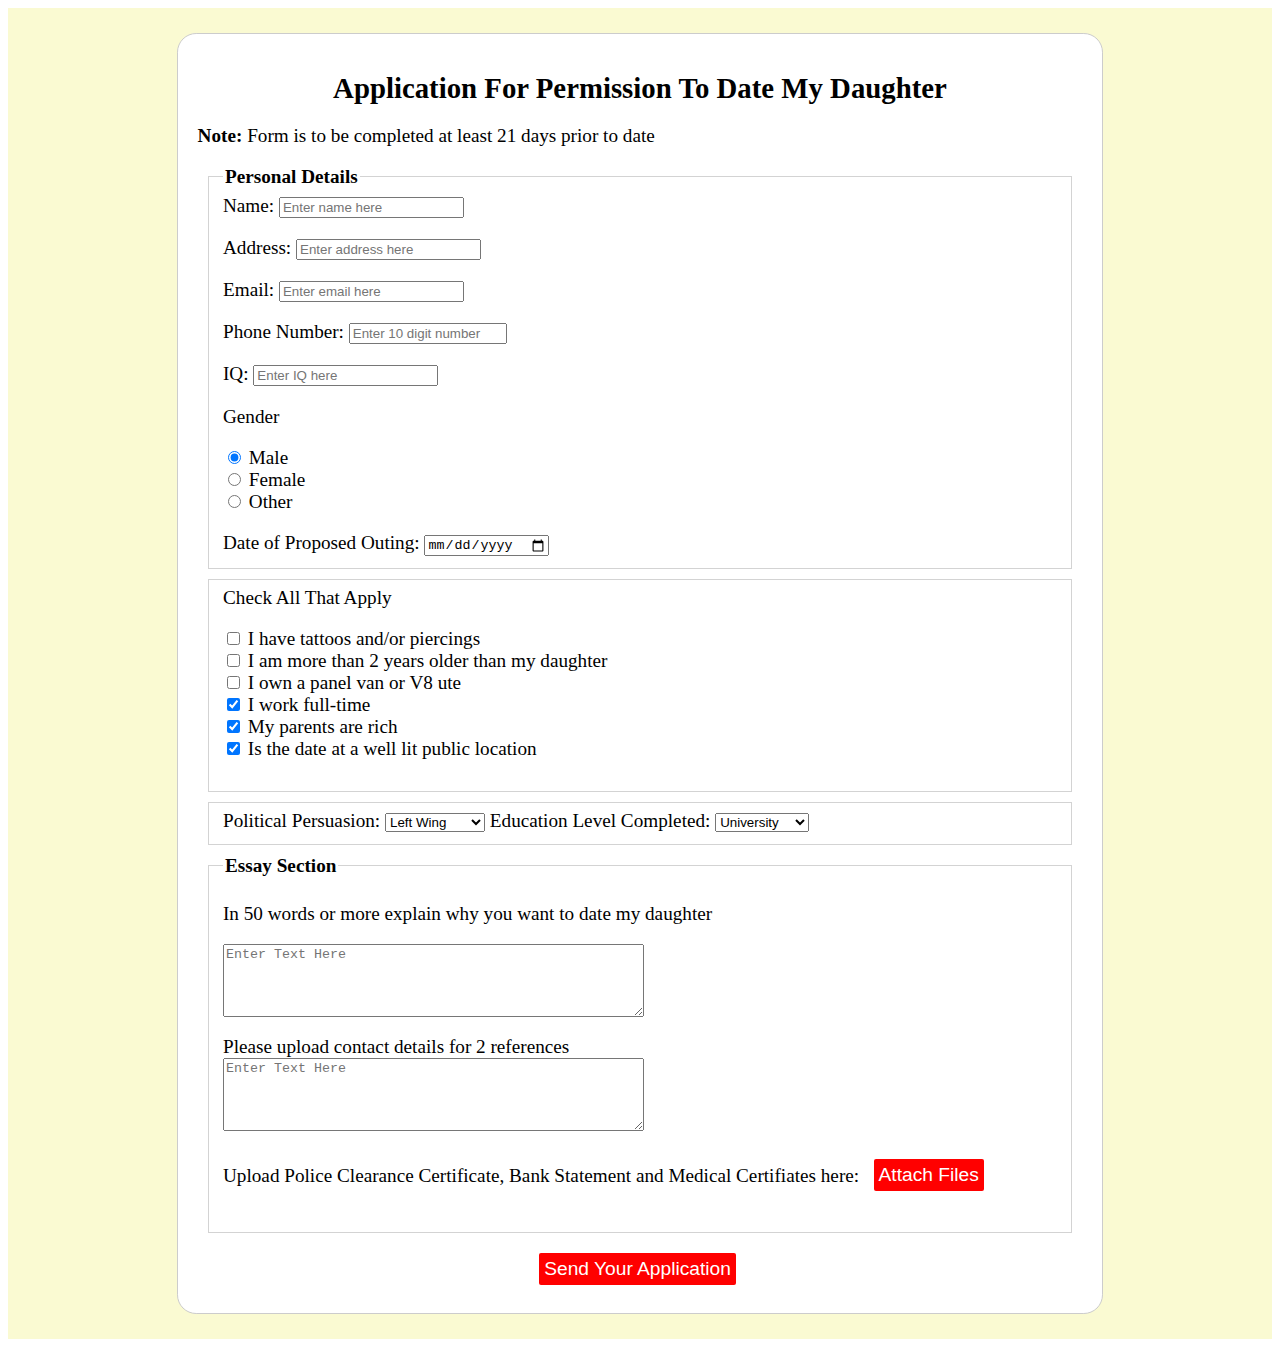
<file: survey-form/index.html>
<!DOCTYPE html>
<html lang="en">
<head>
    <meta charset="UTF-8">
	<link rel="stylesheet" href="style.css">
	<meta name="viewport" content="width=device-width, initial-scale=1.0">
	<title>Survey Form</title>
    <script src="https://cdn.freecodecamp.org/testable-projects-fcc/v1/bundle.js"></script>
</head>
<body>
    <div id="outside">
    <form id="survey-form" action="/my-handling-form-page" method="post">
    <h1 id="title">Application for permission to date my daughter</h1>
    <p id="description"><b>Note:</b> Form is to be completed at least 21 days prior to date</p>
    
    <fieldset>
        <legend>Personal Details</legend>
        <div>
            <label id="name-label" for="name">Name:</label>
            <input type="text" required id="name" name="user_name" placeholder="Enter name here">   </div>
            <div>
            <label for="address-label">Address:</label>
            <input type="Address" id="address" name="Address" placeholder="Enter address here">   </div>
            <div>
            <label id="email-label" for="Email">Email:</label>
            <input type="email" required id="email" name="user_email" placeholder="Enter email here">   </div>
            <div>
            <label id="number-label" for="phone">Phone Number:</label>
            <input type="number" id="number" name="user_name" placeholder="Enter 10 digit number" min="1" max="9">  </div>
            <div>
            <label id="iq-label" for="iq">IQ:</label>
            <input type="number" id="iq" name="iq" placeholder="Enter IQ here">   </div>
        <div>
        <label for="Gender">Gender</label>
        <p>
            <input type="radio" name="gender" value="male" checked> Male<br>
            <input type="radio" name="gender" value="female"> Female<br>
            <input type="radio" name="gender" value="other"> Other
        </p>
        </div>
        <label for="date-label">Date of Proposed Outing:</label>
        <input type="date" name="bday">
    
    </fieldset>
    <fieldset>
        <label for="Gender">Check All That Apply</label>
        <p>
        <input type="checkbox" name="tattoo" value="tattoo"> I have tattoos and/or piercings<br>
        <input type="checkbox" name="age" value="Car"> I am more than 2 years older than my daughter<br>
        <input type="checkbox" name="car" value="car"> I own a panel van or V8 ute<br>
        <input type="checkbox" name="work" value="work" checked> I work full-time<br>
        <input type="checkbox" name="rich" value="rich" checked> My parents are rich<br>
        <input type="checkbox" name="loc" value="loc" checked> Is the date at a well lit public location<br>
        </p>
    </fieldset>    
    <fieldset>
        <div>
        <label for="politics">Political Persuasion:</label>
        <select id="dropdown">
    <option value="left">Left Wing</option>
    <option value="right">Right Wing</option>
    <option value="conservative">Conservative</option>
    <option value="nazi">Nazi</option>
    </select>

        <label for="politics">Education Level Completed:</label>
        <select id="dropdown2">
    <option value="University">University</option>
    <option value="College">College</option>
    <option value="Secondary">High School</option>  
    <option value="None">None</option>
    </select>
        </div>
    </fieldset>    
    <fieldset>
        <legend>Essay Section</legend>
        <div>
        <label for="msg"></label>
        <p> In 50 words or more explain why you want to date my daughter</p>
        <textarea id="msg" name="user_message" rows="4" cols="50" placeholder="Enter Text Here"></textarea>   </div>
        <div>
        <label for="msg">Please upload contact details for 2 references</label><br>
        <textarea id="msg2" name="user_message" rows="4" cols="50" placeholder="Enter Text Here"></textarea>   </div>
        <p>Upload Police Clearance Certificate, Bank Statement and Medical Certifiates here:
        <button>Attach Files</button></p>
    </fieldset>
    <div id="submitbutton">
        <button type="submit" id="submit">Send your application</button>   </div>
    </form>
    </div>
</body>
</html>
</file>
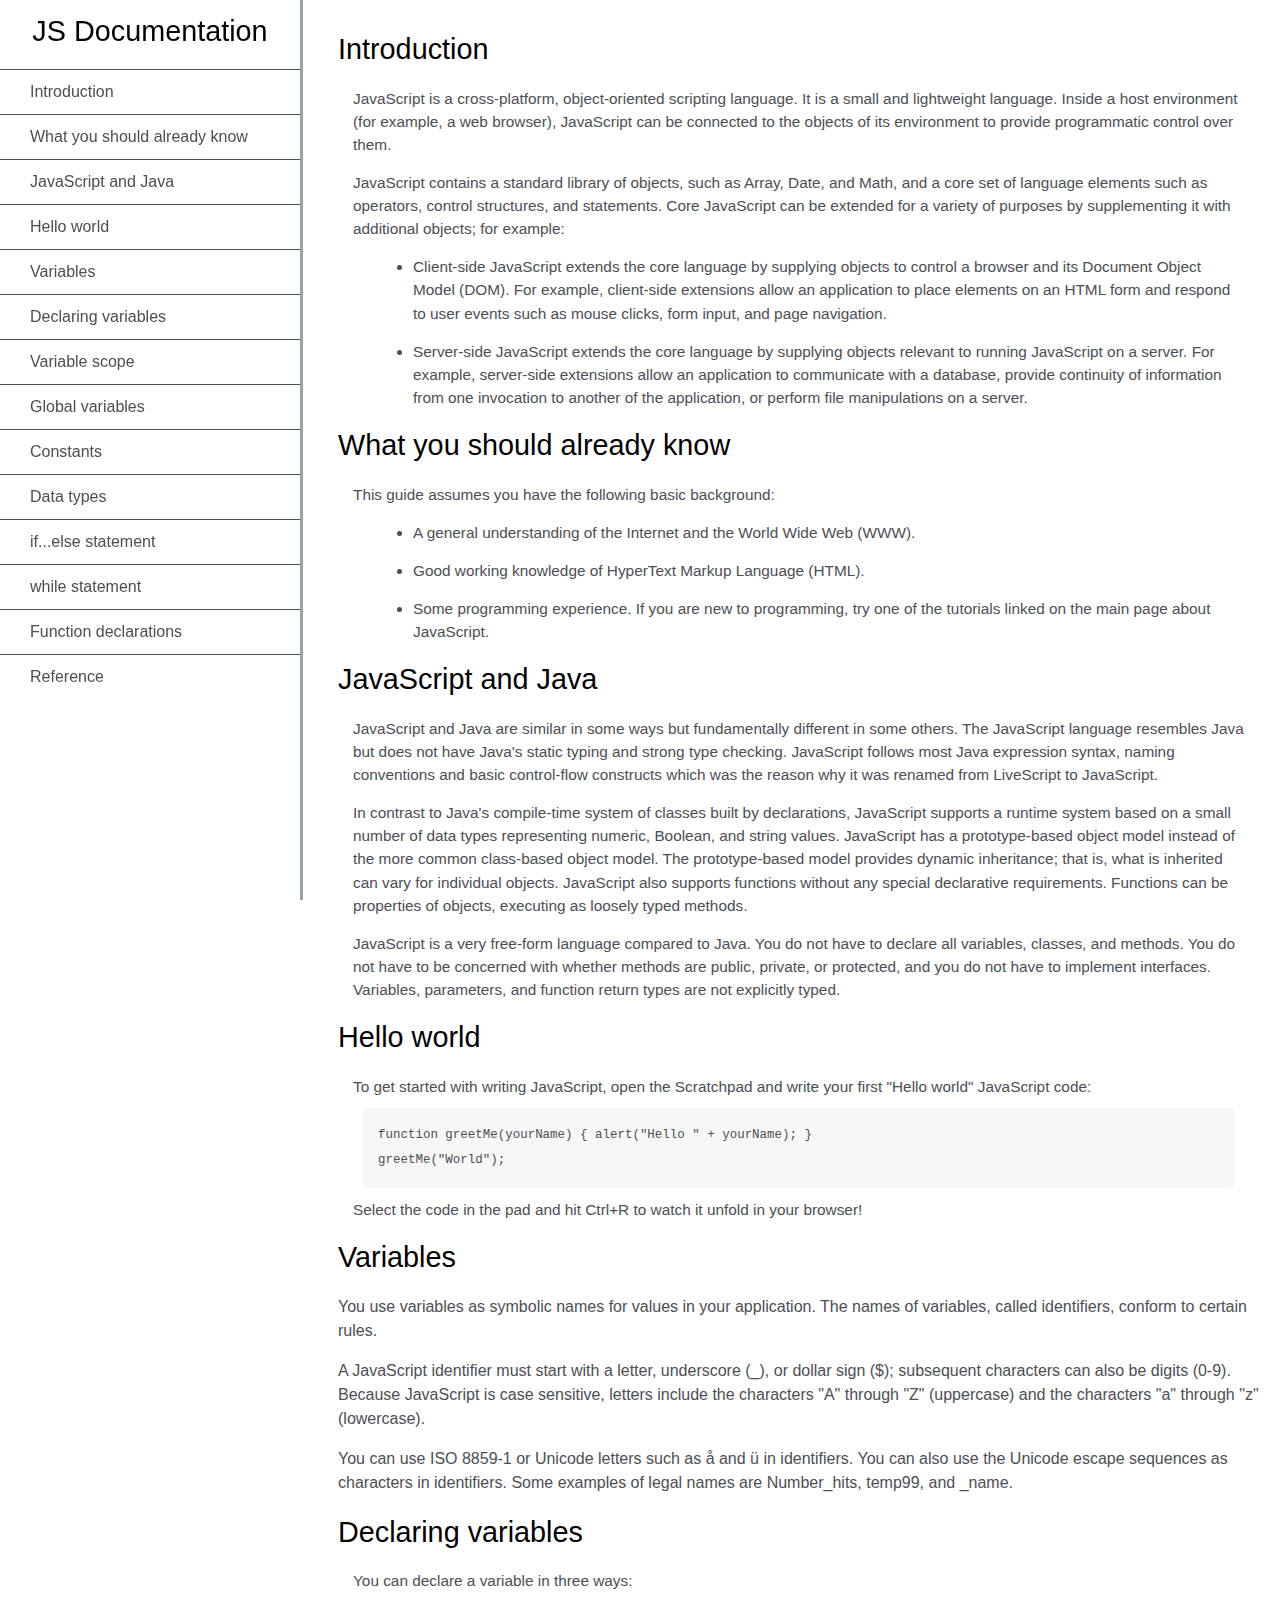
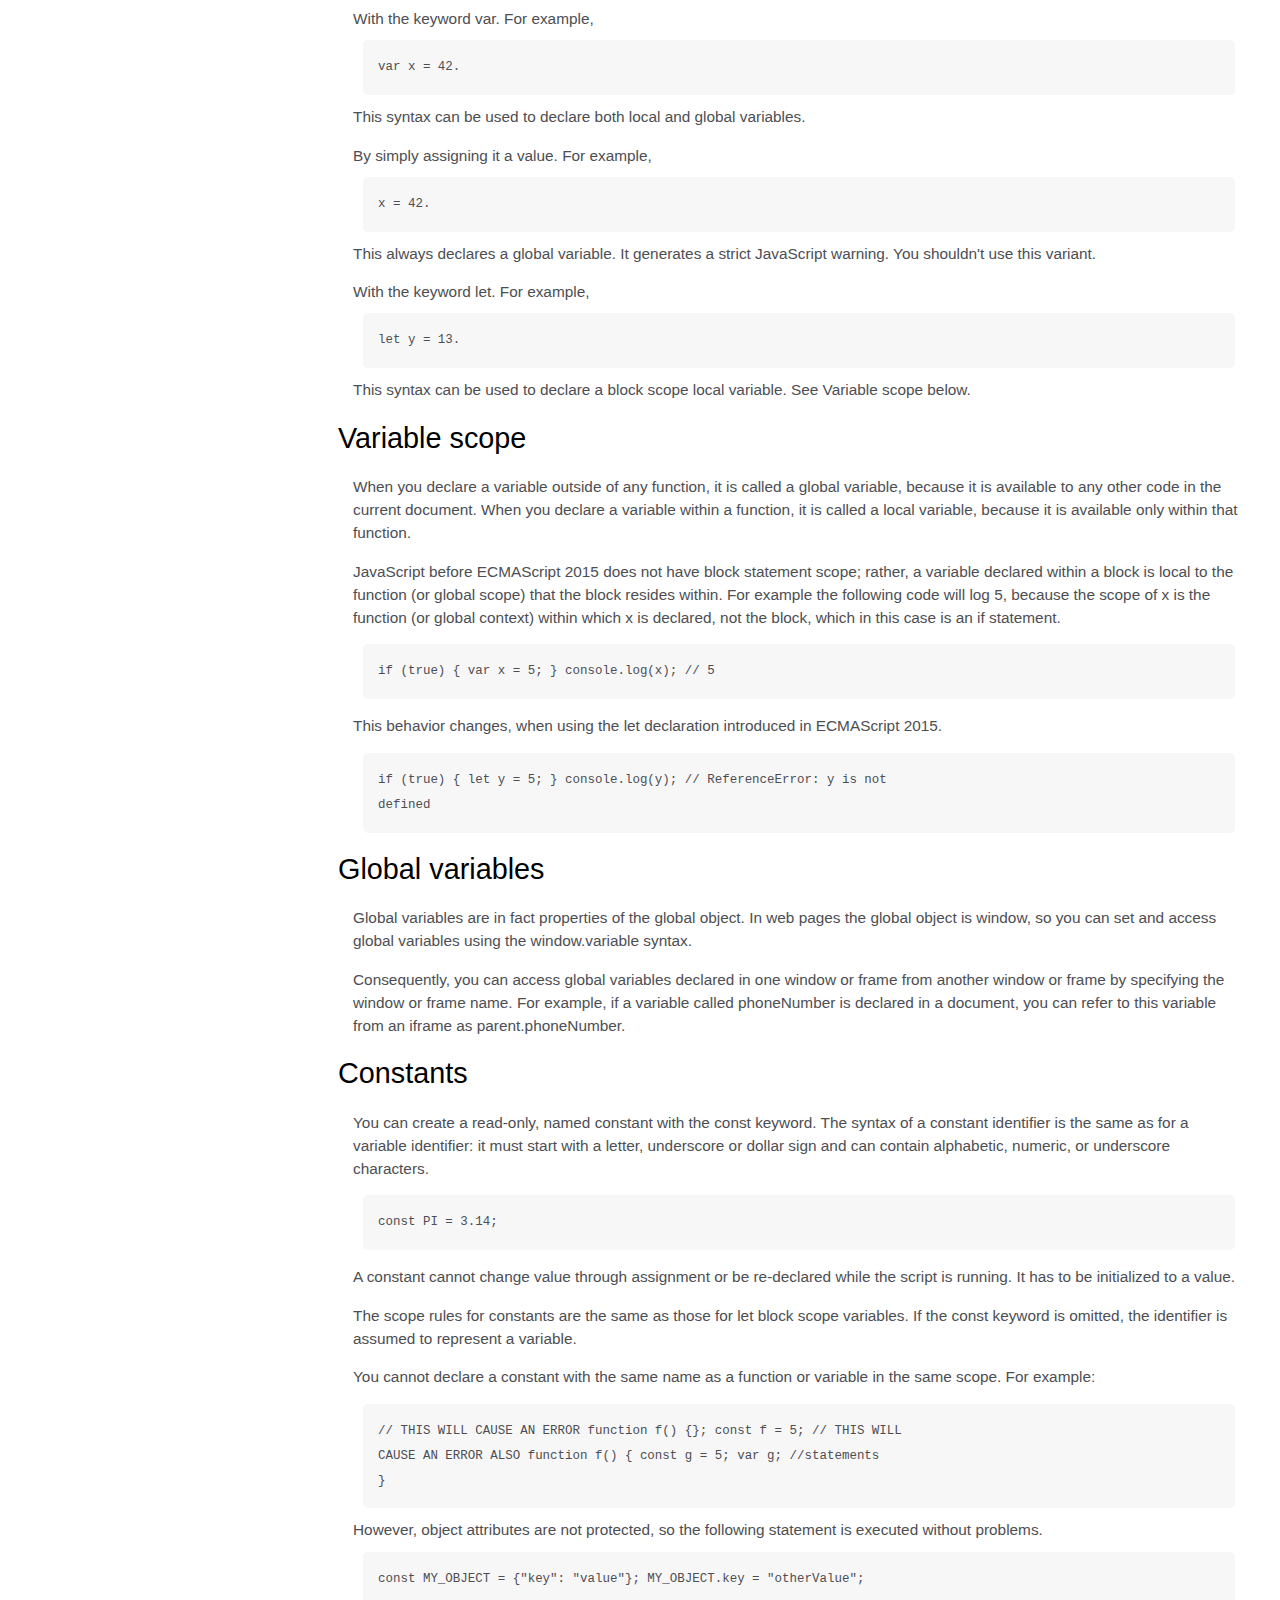
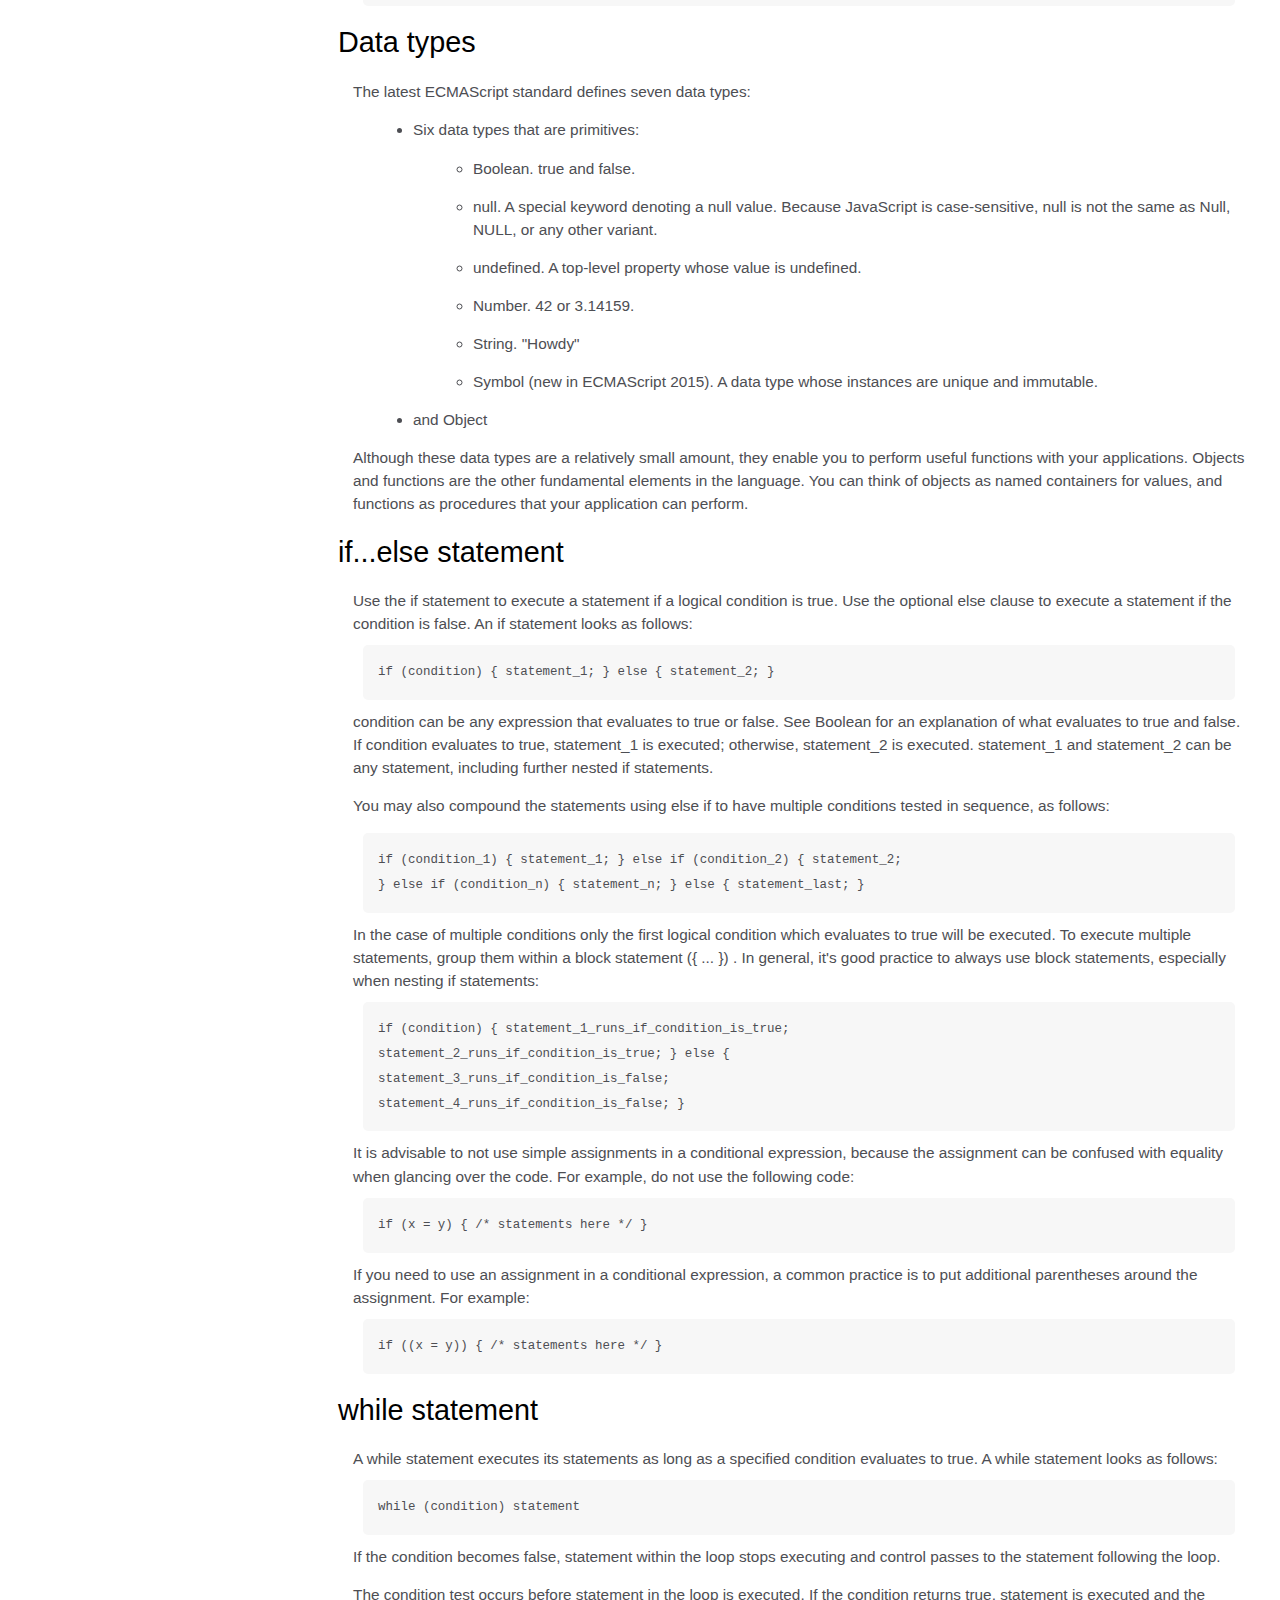
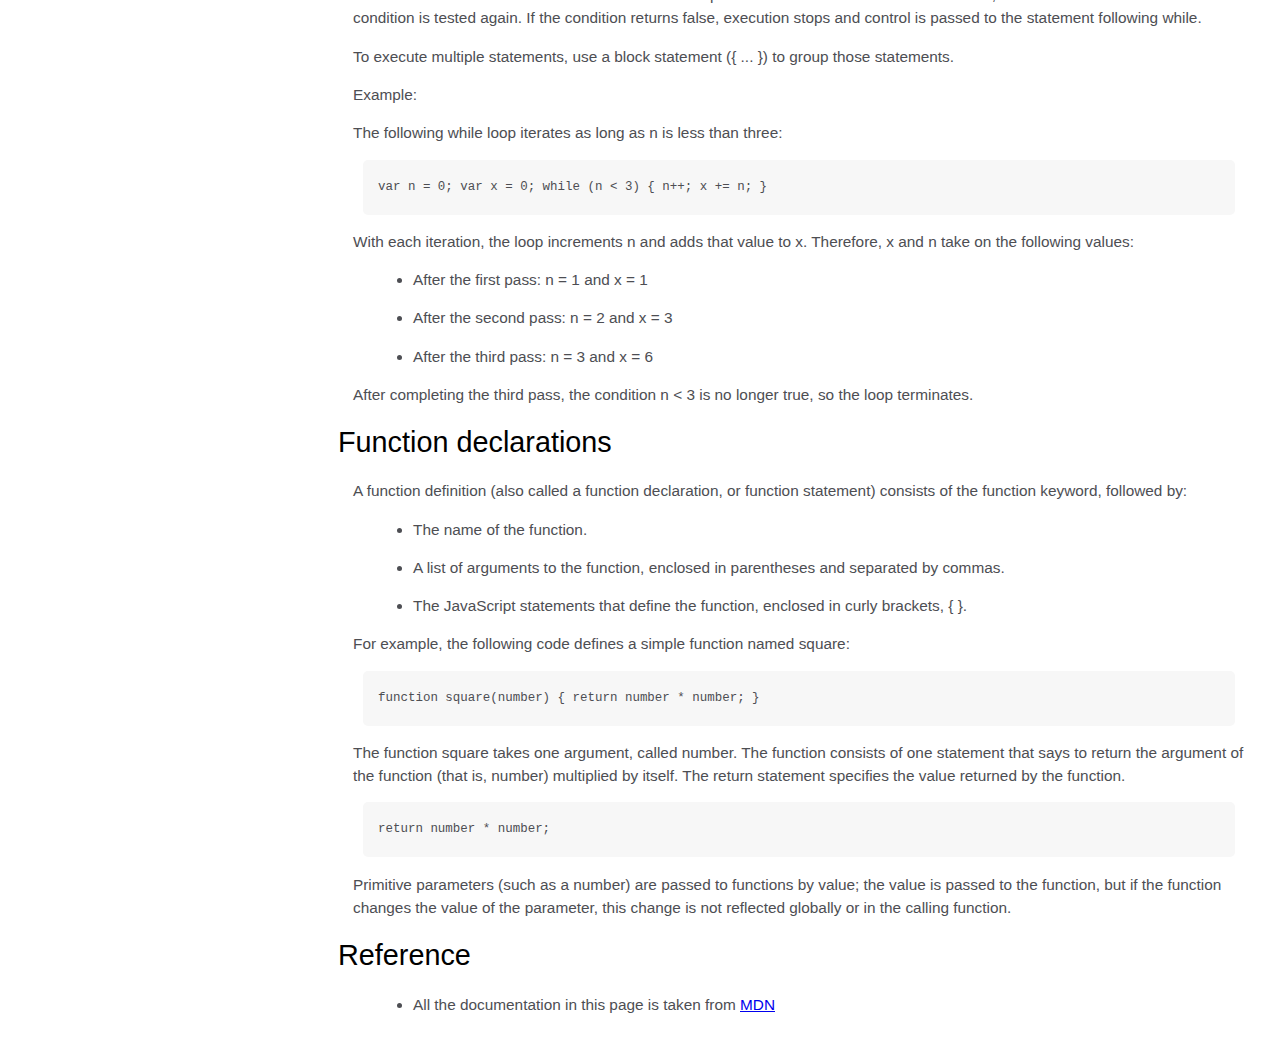
<file: technical-documentation-page/index.html>
<!DOCTYPE html>
<html lang="en">
<head>
	<link rel="stylesheet" href="style.css">
	<meta charset="UTF-8">
    <title>Technical Documentation Page</title>
	<meta name="viewport" content="width=device-width, initial-scale=1.0">
</head>
<body>
  <nav id="navbar">
  <header>JS Documentation</header>
  <ul>
    <li><a class="nav-link" href="#Introduction">Introduction</a></li>
    <li><a class="nav-link" href="#What_you_should_already_know" >What you should already know</a>
    </li>
    <li>
      <a class="nav-link" href="#JavaScript_and_Java">JavaScript and Java</a>
    </li>
    <li><a class="nav-link" href="#Hello_world">Hello world</a></li>
    <li><a class="nav-link" href="#Variables">Variables</a></li>
    <li>
      <a class="nav-link" href="#Declaring_variables">Declaring variables</a>
    </li>
    <li><a class="nav-link" href="#Variable_scope">Variable scope</a></li>
    <li><a class="nav-link" href="#Global_variables">Global variables</a></li>
    <li><a class="nav-link" href="#Constants">Constants</a></li>
    <li><a class="nav-link" href="#Data_types">Data types</a></li>
    <li>
      <a class="nav-link" href="#if...else_statement">if...else statement</a>
    </li>
    <li><a class="nav-link" href="#while_statement">while statement</a></li>
    <li>
      <a class="nav-link" href="#Function_declarations" >Function declarations</a>
    </li>
    <li><a class="nav-link" href="#Reference">Reference</a></li>
  </ul>
</nav>
<main id="main-doc">
  <section class="main-section" id="Introduction">
    <header>Introduction</header>
    <article>
      <p>
        JavaScript is a cross-platform, object-oriented scripting language. It is a small and lightweight language. Inside a host environment (for
        example, a web browser), JavaScript can be connected to the objects of its environment to provide programmatic control over them.
      </p>

      <p>
        JavaScript contains a standard library of objects, such as Array, Date, and Math, and a core set of language elements such as operators, control
        structures, and statements. Core JavaScript can be extended for a variety of purposes by supplementing it with additional objects; for
        example:
      </p>
      <ul>
        <li>
          Client-side JavaScript extends the core language by supplying objects to control a browser and its Document Object Model (DOM). For example,
          client-side extensions allow an application to place elements on an HTML form and respond to user events such as mouse clicks, form input,
          and page navigation.
        </li>
        <li>
          Server-side JavaScript extends the core language by supplying objects relevant to running JavaScript on a server. For example, server-side
          extensions allow an application to communicate with a database, provide continuity of information from one invocation to another of
          the application, or perform file manipulations on a server.
        </li>
      </ul>
    </article>
  </section>
  <section class="main-section" id="What_you_should_already_know">
    <header>What you should already know</header>
    <article>
      <p>This guide assumes you have the following basic background:</p>

      <ul>
        <li>
          A general understanding of the Internet and the World Wide Web (WWW).
        </li>
        <li>Good working knowledge of HyperText Markup Language (HTML).</li>
        <li>
          Some programming experience. If you are new to programming, try one of the tutorials linked on the main page about JavaScript.
        </li>
      </ul>
    </article>
  </section>
  <section class="main-section" id="JavaScript_and_Java">
    <header>JavaScript and Java</header>
    <article>
      <p>
        JavaScript and Java are similar in some ways but fundamentally different
        in some others. The JavaScript language resembles Java but does not have
        Java's static typing and strong type checking. JavaScript follows most
        Java expression syntax, naming conventions and basic control-flow
        constructs which was the reason why it was renamed from LiveScript to
        JavaScript.
      </p>

      <p>
        In contrast to Java's compile-time system of classes built by
        declarations, JavaScript supports a runtime system based on a small
        number of data types representing numeric, Boolean, and string values.
        JavaScript has a prototype-based object model instead of the more common
        class-based object model. The prototype-based model provides dynamic
        inheritance; that is, what is inherited can vary for individual objects.
        JavaScript also supports functions without any special declarative
        requirements. Functions can be properties of objects, executing as
        loosely typed methods.
      </p>
      <p>
        JavaScript is a very free-form language compared to Java. You do not
        have to declare all variables, classes, and methods. You do not have to
        be concerned with whether methods are public, private, or protected, and
        you do not have to implement interfaces. Variables, parameters, and
        function return types are not explicitly typed.
      </p>
    </article>
  </section>
  <section class="main-section" id="Hello_world">
    <header>Hello world</header>
    <article>
      To get started with writing JavaScript, open the Scratchpad and write your
      first "Hello world" JavaScript code:
      <code
        >function greetMe(yourName) { alert("Hello " + yourName); }
        greetMe("World");
      </code>

      Select the code in the pad and hit Ctrl+R to watch it unfold in your
      browser!
    </article>
  </section>
  <section class="main-section" id="Variables">
    <header>Variables</header>
    <p>
      You use variables as symbolic names for values in your application. The
      names of variables, called identifiers, conform to certain rules.
    </p>
    <p>
      A JavaScript identifier must start with a letter, underscore (_), or
      dollar sign ($); subsequent characters can also be digits (0-9). Because
      JavaScript is case sensitive, letters include the characters "A" through
      "Z" (uppercase) and the characters "a" through "z" (lowercase).
    </p>
    <p>
      You can use ISO 8859-1 or Unicode letters such as å and ü in identifiers.
      You can also use the Unicode escape sequences as characters in
      identifiers. Some examples of legal names are Number_hits, temp99, and
      _name.
    </p>
  </section>
  <section class="main-section" id="Declaring_variables">
    <header>Declaring variables</header>
    <article>
      You can declare a variable in three ways:
      <p>
        With the keyword var. For example, <code>var x = 42.</code> This syntax
        can be used to declare both local and global variables.
      </p>
      <p>
        By simply assigning it a value. For example, <code>x = 42.</code> This
        always declares a global variable. It generates a strict JavaScript
        warning. You shouldn't use this variant.
      </p>
      <p>
        With the keyword let. For example,<code> let y = 13.</code> This syntax
        can be used to declare a block scope local variable. See Variable scope
        below.
      </p>
    </article>
  </section>
  <section class="main-section" id="Variable_scope">
    <header>Variable scope</header>
    <article>
      <p>
        When you declare a variable outside of any function, it is called a
        global variable, because it is available to any other code in the
        current document. When you declare a variable within a function, it is
        called a local variable, because it is available only within that
        function.
      </p>

      <p>
        JavaScript before ECMAScript 2015 does not have block statement scope;
        rather, a variable declared within a block is local to the function (or
        global scope) that the block resides within. For example the following
        code will log 5, because the scope of x is the function (or global
        context) within which x is declared, not the block, which in this case
        is an if statement.
      </p>
      <code>if (true) { var x = 5; } console.log(x); // 5</code>
      <p>
        This behavior changes, when using the let declaration introduced in
        ECMAScript 2015.
      </p>

      <code
        >if (true) { let y = 5; } console.log(y); // ReferenceError: y is not
        defined</code
      >
    </article>
  </section>
  <section class="main-section" id="Global_variables">
    <header>Global variables</header>
    <article>
      <p>
        Global variables are in fact properties of the global object. In web
        pages the global object is window, so you can set and access global
        variables using the window.variable syntax.
      </p>

      <p>
        Consequently, you can access global variables declared in one window or
        frame from another window or frame by specifying the window or frame
        name. For example, if a variable called phoneNumber is declared in a
        document, you can refer to this variable from an iframe as
        parent.phoneNumber.
      </p>
    </article>
  </section>
  <section class="main-section" id="Constants">
    <header>Constants</header>
    <article>
      <p>
        You can create a read-only, named constant with the const keyword. The
        syntax of a constant identifier is the same as for a variable
        identifier: it must start with a letter, underscore or dollar sign and
        can contain alphabetic, numeric, or underscore characters.
      </p>

      <code>const PI = 3.14;</code>
      <p>
        A constant cannot change value through assignment or be re-declared
        while the script is running. It has to be initialized to a value.
      </p>

      <p>
        The scope rules for constants are the same as those for let block scope
        variables. If the const keyword is omitted, the identifier is assumed to
        represent a variable.
      </p>

      <p>
        You cannot declare a constant with the same name as a function or
        variable in the same scope. For example:
      </p>

      <code
        >// THIS WILL CAUSE AN ERROR function f() {}; const f = 5; // THIS WILL
        CAUSE AN ERROR ALSO function f() { const g = 5; var g; //statements
        }</code
      >
      However, object attributes are not protected, so the following statement
      is executed without problems.
      <code
        >const MY_OBJECT = {"key": "value"}; MY_OBJECT.key = "otherValue";</code
      >
    </article>
  </section>
  <section class="main-section" id="Data_types">
    <header>Data types</header>
    <article>
      <p>The latest ECMAScript standard defines seven data types:</p>
      <ul>
        <li>
          <p>Six data types that are primitives:</p>
          <ul>
            <li>Boolean. true and false.</li>
            <li>
              null. A special keyword denoting a null value. Because JavaScript
              is case-sensitive, null is not the same as Null, NULL, or any
              other variant.
            </li>
            <li>undefined. A top-level property whose value is undefined.</li>
            <li>Number. 42 or 3.14159.</li>
            <li>String. "Howdy"</li>
            <li>
              Symbol (new in ECMAScript 2015). A data type whose instances are
              unique and immutable.
            </li>
          </ul>
        </li>

        <li>and Object</li>
      </ul>
      Although these data types are a relatively small amount, they enable you
      to perform useful functions with your applications. Objects and functions
      are the other fundamental elements in the language. You can think of
      objects as named containers for values, and functions as procedures that
      your application can perform.
    </article>
  </section>
  <section class="main-section" id="if...else_statement">
    <header>if...else statement</header>
    <article>
      Use the if statement to execute a statement if a logical condition is
      true. Use the optional else clause to execute a statement if the condition
      is false. An if statement looks as follows:

      <code>if (condition) { statement_1; } else { statement_2; }</code>
      condition can be any expression that evaluates to true or false. See
      Boolean for an explanation of what evaluates to true and false. If
      condition evaluates to true, statement_1 is executed; otherwise,
      statement_2 is executed. statement_1 and statement_2 can be any statement,
      including further nested if statements.
      <p>
        You may also compound the statements using else if to have multiple
        conditions tested in sequence, as follows:
      </p>
      <code
        >if (condition_1) { statement_1; } else if (condition_2) { statement_2;
        } else if (condition_n) { statement_n; } else { statement_last; }
      </code>
      In the case of multiple conditions only the first logical condition which
      evaluates to true will be executed. To execute multiple statements, group
      them within a block statement ({ ... }) . In general, it's good practice
      to always use block statements, especially when nesting if statements:

      <code
        >if (condition) { statement_1_runs_if_condition_is_true;
        statement_2_runs_if_condition_is_true; } else {
        statement_3_runs_if_condition_is_false;
        statement_4_runs_if_condition_is_false; }</code>
        
      It is advisable to not use simple assignments in a conditional expression,
      because the assignment can be confused with equality when glancing over
      the code. For example, do not use the following code:
      <code>if (x = y) { /* statements here */ }</code> If you need to use an
      assignment in a conditional expression, a common practice is to put
      additional parentheses around the assignment. For example:

      <code>if ((x = y)) { /* statements here */ }</code>
    </article>
  </section>
  <section class="main-section" id="while_statement">
    <header>while statement</header>
    <article>
      A while statement executes its statements as long as a specified condition evaluates to true. A while statement looks as follows:

      <code>while (condition) statement</code> If the condition becomes false, statement within the loop stops executing and control passes to the
      statement following the loop.

      <p>
        The condition test occurs before statement in the loop is executed. If the condition returns true, statement is executed and the condition is
        tested again. If the condition returns false, execution stops and control is passed to the statement following while.
      </p>

      <p>
        To execute multiple statements, use a block statement ({ ... }) to group those statements.
      </p>

      Example:

      <p>The following while loop iterates as long as n is less than three:</p>

      <code>var n = 0; var x = 0; while (n &lt; 3) { n++; x += n; }</code>
      <p>
        With each iteration, the loop increments n and adds that value to x. Therefore, x and n take on the following values:
      </p>

      <ul>
        <li>After the first pass: n = 1 and x = 1</li>
        <li>After the second pass: n = 2 and x = 3</li>
        <li>After the third pass: n = 3 and x = 6</li>
      </ul>
      <p>
        After completing the third pass, the condition n &lt; 3 is no longer true, so the loop terminates.
      </p>
    </article>
  </section>
  <section class="main-section" id="Function_declarations">
    <header>Function declarations</header>
    <article>
      A function definition (also called a function declaration, or function statement) consists of the function keyword, followed by:

      <ul>
        <li>The name of the function.</li>
        <li>
          A list of arguments to the function, enclosed in parentheses and separated by commas.
        </li>
        <li>
          The JavaScript statements that define the function, enclosed in curly brackets, { }.
        </li>
      </ul>
      <p>
        For example, the following code defines a simple function named square:
      </p>

      <code>function square(number) { return number * number; }</code>
      <p>
        The function square takes one argument, called number. The function consists of one statement that says to return the argument of the
        function (that is, number) multiplied by itself. The return statement specifies the value returned by the function.
      </p>
      <code>return number * number;</code>
      <p>
        Primitive parameters (such as a number) are passed to functions by value; the value is passed to the function, but if the function changes
        the value of the parameter, this change is not reflected globally or in the calling function.
      </p>
    </article>
  </section>
  <section class="main-section" id="Reference">
    <header>Reference</header>
    <article>
      <ul>
        <li>
          All the documentation in this page is taken from <a href="https://developer.mozilla.org/en-US/docs/Web/JavaScript/Guide" target="_blank">MDN</a>
        </li>
      </ul>
    </article>
  </section>
</main>
</body>
</html>
</file>
<file: survey-form/style.css>
body {
    font-family: 'Anaheim';
    font-size: 1.2em;
  }
  
  #outside {
    background-color: lightgoldenrodyellow;
    padding-top: 25px;
    padding-bottom: 25px;
  }
  
  h1 {
    font-size: 1.5em;
    text-align: center;
    text-transform: capitalize;
  }
  
  form {
    /* Just to center the form on the page */
    margin: 0 auto;
    width: 70%;
    /* To see the limits of the form */
    padding: 1em;
    border: 1px solid #CCC;
    border-radius: 1em;
    
  }
  #survey-form {
    background-color: white;
  }
  
  fieldset { 
    border:1px solid lightgray;
    margin: 10px;
   }
  
  legend {
    font-weight: 700;
  }
  
  #number {
    width: 150px;
  }
  
  
  div + div {
    margin-top: 1em;
    }
  
  /* label {
    /* To make sure that all label have the same size and are properly align */
    /* display: inline-block; */
    /* width: 80px; */
    /* text-align: right; */
 */
  
  input, textarea {
    /* To make sure that all text field have the same font settings
       By default, textarea are set with a monospace font */
    /* font: 1em sans-serif; */
  
    /* To give the same size to all text field */
    width: 200px;
  
  /*   -moz-box-sizing: border-box;
         box-sizing: border-box; */
  
    /* To harmonize the look & feel of text field border */
    border: 1px solid #999;
  }
  
  input:focus, textarea:focus {
    /* To give a little highligh on active elements */
    border-color: OrangeRed;
  }
  
  textarea {
    /* To properly align multiline text field with their label */
    vertical-align: top;
  
    /* To give enough room to type some text */
    height: 5em;
  
    /* To allow users to resize any textarea vertically
       It works only on Chrome, Firefox and Safari */
    resize: vertical;
  }
  
  .button {
    /* To position the buttons to the same position of the text fields */
    padding-left: 90px; /* same size as the label elements */
  }
  
  button {
    margin: .5em;
    font-size: 1em;
    text-transform: capitalize;
    background-color: red;
    color: white;
    border: none;
    padding: 5px;
    border-radius: 2px;
    
  }
  
  #submitbutton {
    display: flex; 
    justify-content: center;
  }
</file>
<file: technical-documentation-page/style.css>
html,
body {
  min-width: 290px;
  color: #4d4e53;
  background-color: #ffffff;
  font-family: 'Open Sans', Arial, sans-serif;
  line-height: 1.5;
}

#navbar {
  position: fixed;
  min-width: 290px;
  top: 0px;
  left: 0px;
  width: 300px;
  height: 100%;
  border-right: solid;
  border-color: rgba(0, 22, 22, 0.4);
}

header {
  color: black;
  margin: 10px;
  text-align: center;
  font-size: 1.8em;
  font-weight: thin;
}

#main-doc header {
  text-align: left;
  margin: 0px;
}

#navbar ul {
  height: 88%;
  padding: 0;
  overflow-y: auto;
  overflow-x: hidden;
}

#navbar li {
  color: #4d4e53;
  border-top: 1px solid;
  list-style: none;
  position: relative;
  width: 100%;
}

#navbar a {
  display: block;
  padding: 10px 30px;
  color: #4d4e53;
  text-decoration: none;
  cursor: pointer;
}

#main-doc {
  position: absolute;
  margin-left: 310px;
  padding: 20px;
  margin-bottom: 110px;
}

section article {
  color: #4d4e53;
  margin: 15px;
  font-size: 0.96em;
}

section li {
  margin: 15px 0px 0px 20px;
}

code {
  display: block;
  text-align: left;
  white-space: pre-line;
  position: relative;
  word-break: normal;
  word-wrap: normal;
  line-height: 2;
  background-color: #f7f7f7;
  padding: 15px;
  margin: 10px;
  border-radius: 5px;
}

@media only screen and (max-width: 815px) {
  /* For mobile phones: */
  #navbar ul {
    border: 1px solid;
    height: 207px;
  }

  #navbar {
    background-color: white;
    position: absolute;
    top: 0;
    padding: 0;
    margin: 0;
    width: 100%;
    max-height: 275px;
    border: none;
    z-index: 1;
    border-bottom: 2px solid;
  }

  #main-doc {
    position: relative;
    margin-left: 0px;
    margin-top: 270px;
  }
}

@media only screen and (max-width: 400px) {
  #main-doc {
    margin-left: -10px;
  }

  code {
    margin-left: -20px;
    width: 100%;
    padding: 15px;
    padding-left: 10px;
    padding-right: 45px;
    min-width: 233px;
  }
}
</file>
